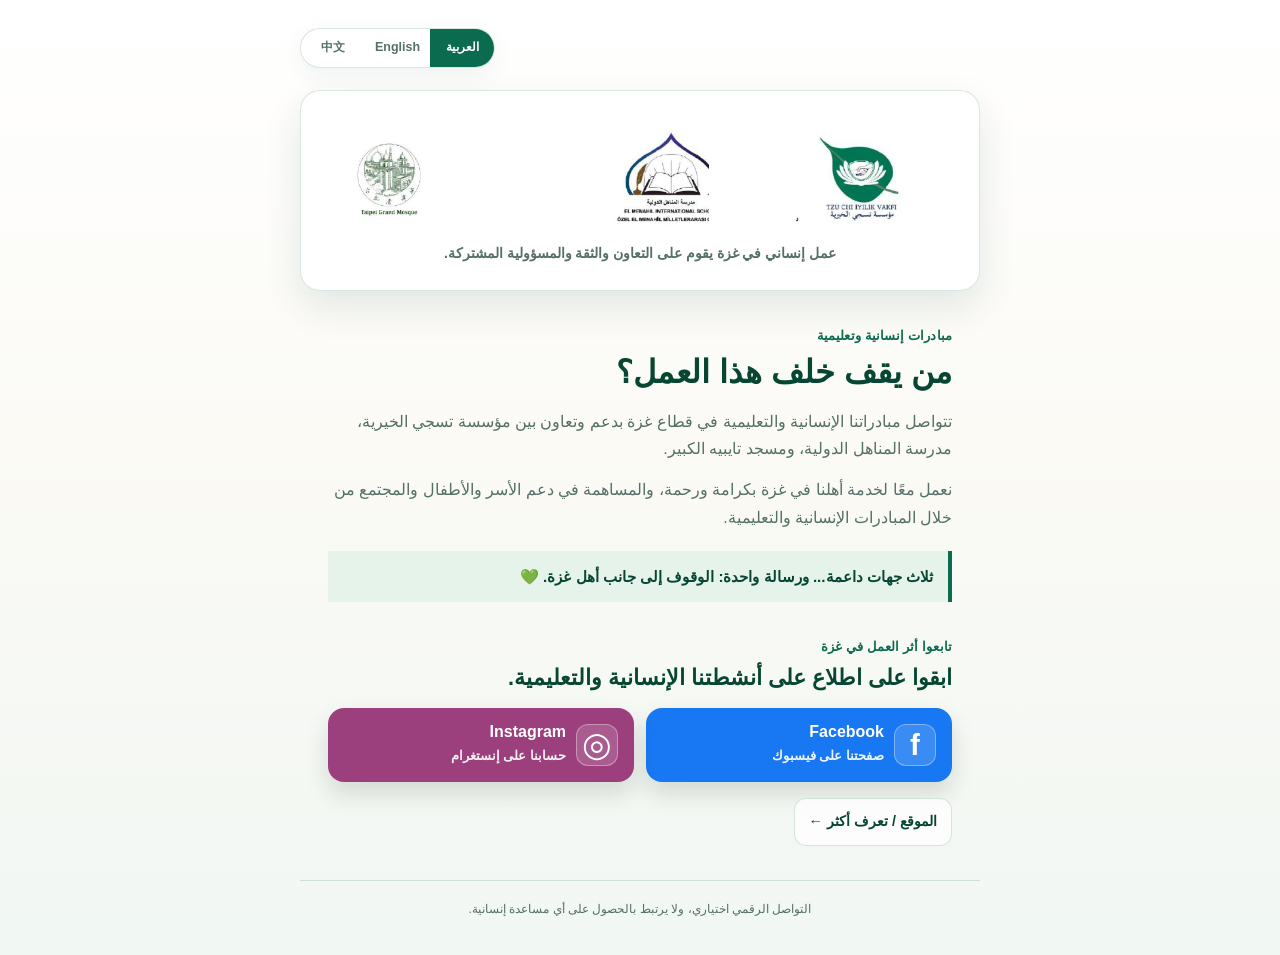
<file: links/index.html>
<!doctype html>
<html lang="ar" dir="rtl">
  <head>
    <meta charset="utf-8">
    <meta name="viewport" content="width=device-width, initial-scale=1">
    <meta name="theme-color" content="#0B6B4F">
    <meta name="description" content="مبادرات إنسانية وتعليمية في غزة بدعم من مؤسسة تسجي الخيرية، مدرسة المناهل الدولية، ومسجد تايبيه الكبير.">
    <meta property="og:title" content="Tzu Chi Gaza | Humanitarian & Educational Initiatives">
    <meta property="og:description" content="Humanitarian and educational initiatives in Gaza through a partnership of care and community support.">
    <meta property="og:url" content="https://salahsaeed19.github.io/tzu-chi-gaza-aid-portfolio/links/">
    <meta property="og:type" content="website">
    <link rel="canonical" href="https://salahsaeed19.github.io/tzu-chi-gaza-aid-portfolio/links/">
    <title>Tzu Chi Gaza | Humanitarian &amp; Educational Initiatives</title>
    <script>
      (function () {
        try {
          var savedLanguage = localStorage.getItem("tsuchi-language");
          var language = savedLanguage === "en" || savedLanguage === "zh" ? savedLanguage : "ar";
          document.documentElement.lang = language === "zh" ? "zh-Hant" : language;
          document.documentElement.dir = language === "ar" ? "rtl" : "ltr";
          document.documentElement.dataset.language = language;
        } catch (error) {
          document.documentElement.dataset.language = "ar";
        }
      }());
    </script>
    <link rel="stylesheet" href="style.css">
  </head>
  <body>
    <main class="links-page">
      <div class="page-shell">
        <header class="page-header">
          <div class="language-switcher" role="group" aria-label="اختيار اللغة" data-i18n-aria="language.aria">
            <button class="language-option is-active" type="button" data-lang="ar" aria-pressed="true">العربية</button>
            <button class="language-option" type="button" data-lang="en" aria-pressed="false">English</button>
            <button class="language-option" type="button" data-lang="zh" aria-pressed="false">中文</button>
          </div>

          <section class="partner-intro" aria-labelledby="partners-heading">
            <h1 id="partners-heading" class="sr-only" data-i18n="partners.heading">الجهات الداعمة</h1>
            <div class="partner-logos" aria-label="شعارات الجهات الداعمة" data-i18n-aria="partners.logosAria">
              <div class="partner-logo">
                <img src="../img/partners/tzu-chi-iyilik-vakfi.png" alt="شعار TZU CHI İYİLİK VAKFI" data-i18n-alt="partners.tzuAlt" width="180" height="158" decoding="async">
              </div>
              <div class="partner-logo">
                <img src="../img/partners/el-menahil-international-school.png" alt="شعار El Menahil International School" data-i18n-alt="partners.schoolAlt" width="210" height="158" decoding="async">
              </div>
              <div class="partner-logo">
                <img src="../img/partners/taipei-grand-mosque.png" alt="شعار Taipei Grand Mosque" data-i18n-alt="partners.mosqueAlt" width="245" height="158" decoding="async">
              </div>
            </div>
            <p class="partnership-note" data-i18n="partners.note">عمل إنساني في غزة يقوم على التعاون والثقة والمسؤولية المشتركة.</p>
          </section>
        </header>

        <section class="message-section" aria-labelledby="page-title">
          <p class="eyebrow" data-i18n="intro.eyebrow">مبادرات إنسانية وتعليمية</p>
          <h2 id="page-title" data-i18n="intro.title">من يقف خلف هذا العمل؟</h2>
          <p data-i18n="intro.first">تتواصل مبادراتنا الإنسانية والتعليمية في قطاع غزة بدعم وتعاون بين مؤسسة تسجي الخيرية، مدرسة المناهل الدولية، ومسجد تايبيه الكبير.</p>
          <p data-i18n="intro.second">نعمل معًا لخدمة أهلنا في غزة بكرامة ورحمة، والمساهمة في دعم الأسر والأطفال والمجتمع من خلال المبادرات الإنسانية والتعليمية.</p>
          <p class="closing-message" data-i18n="intro.closing">ثلاث جهات داعمة... ورسالة واحدة: الوقوف إلى جانب أهل غزة. 💚</p>
        </section>

        <section class="social-section" aria-labelledby="social-title">
          <div class="social-heading">
            <p class="eyebrow" data-i18n="social.eyebrow">تابعوا أثر العمل في غزة</p>
            <h2 id="social-title" data-i18n="social.title">ابقوا على اطلاع على أنشطتنا الإنسانية والتعليمية.</h2>
          </div>

          <div class="social-actions">
            <a class="social-link social-facebook" href="https://www.facebook.com/profile.php?id=61592321877057" target="_blank" rel="noopener noreferrer" aria-label="تابعونا على فيسبوك" data-i18n-aria="social.facebookAria">
              <span class="social-icon facebook-icon" aria-hidden="true">f</span>
              <span>
                <strong>Facebook</strong>
                <small data-i18n="social.facebook">صفحتنا على فيسبوك</small>
              </span>
              <span class="social-arrow" aria-hidden="true">↗</span>
            </a>
            <a class="social-link social-instagram" href="https://www.instagram.com/tzuchigaza" target="_blank" rel="noopener noreferrer" aria-label="تابعونا على إنستغرام" data-i18n-aria="social.instagramAria">
              <span class="social-icon instagram-icon" aria-hidden="true">◎</span>
              <span>
                <strong>Instagram</strong>
                <small data-i18n="social.instagram">حسابنا على إنستغرام</small>
              </span>
              <span class="social-arrow" aria-hidden="true">↗</span>
            </a>
          </div>

          <a class="portfolio-link" href="https://salahsaeed19.github.io/tzu-chi-gaza-aid-portfolio/" data-i18n="portfolio.link" aria-label="زيارة الموقع التعريفي للمشروع" data-i18n-aria="portfolio.aria">الموقع / تعرف أكثر <span aria-hidden="true">←</span></a>
        </section>

        <footer class="page-footer">
          <p data-i18n="footer.note">التواصل الرقمي اختياري، ولا يرتبط بالحصول على أي مساعدة إنسانية.</p>
        </footer>
      </div>
    </main>
    <script src="script.js" defer></script>
  </body>
</html>
</file>
<file: links/style.css>
:root {
  color-scheme: light;
  --green: #0b6b4f;
  --green-deep: #064633;
  --green-soft: #e5f3eb;
  --ink: #11261d;
  --muted: #557066;
  --cream: #fbfaf5;
  --white: #ffffff;
  --line: rgba(11, 107, 79, 0.16);
  --focus: #bb8616;
  --shadow: 0 16px 38px rgba(10, 67, 49, 0.11);
}

* { box-sizing: border-box; }

html,
body { width: 100%; min-width: 0; max-width: 100%; }

html { background: var(--cream); }

body {
  min-height: 100vh;
  margin: 0;
  overflow-x: clip;
  color: var(--ink);
  background:
    linear-gradient(180deg, #ffffff 0, var(--cream) 48%, #f1f7f3 100%);
  font-family: Tahoma, Arial, "Segoe UI", sans-serif;
  line-height: 1.7;
}

button,
a { -webkit-tap-highlight-color: transparent; }

button { font: inherit; }

a { color: inherit; }

.links-page,
.page-shell,
.page-header,
.partner-intro,
.message-section,
.social-section,
.social-heading,
.social-actions,
.social-link {
  min-width: 0;
}

.links-page {
  width: 100%;
  padding: 16px;
}

.page-shell {
  width: 100%;
  max-width: 680px;
  margin-inline: auto;
}

.page-header { display: grid; gap: 22px; }

.language-switcher {
  display: inline-flex;
  justify-self: end;
  overflow: hidden;
  border: 1px solid var(--line);
  border-radius: 999px;
  background: rgba(255, 255, 255, 0.86);
  box-shadow: 0 8px 22px rgba(10, 67, 49, 0.06);
}

.language-option {
  min-width: 64px;
  min-height: 38px;
  padding: 6px 10px;
  border: 0;
  color: var(--muted);
  background: transparent;
  cursor: pointer;
  font-size: 0.78rem;
  font-weight: 800;
  transition: color 160ms ease, background 160ms ease;
}

.language-option:hover,
.language-option.is-active {
  color: var(--white);
  background: var(--green);
}

.partner-intro {
  padding: 26px 18px 22px;
  border: 1px solid var(--line);
  border-radius: 20px;
  background: rgba(255, 255, 255, 0.9);
  box-shadow: var(--shadow);
}

.partner-logos {
  display: grid;
  grid-template-columns: repeat(3, minmax(0, 1fr));
  align-items: center;
  gap: 12px;
}

.partner-logo {
  display: grid;
  min-width: 0;
  min-height: 92px;
  place-items: center;
}

.partner-logo img {
  display: block;
  width: 100%;
  max-width: 146px;
  height: 88px;
  object-fit: contain;
}

.partnership-note {
  max-width: 46rem;
  margin: 18px auto 0;
  color: var(--muted);
  font-size: 0.86rem;
  font-weight: 700;
  line-height: 1.65;
  text-align: center;
}

.message-section,
.social-section { padding: 34px 8px 0; }

.eyebrow {
  margin: 0 0 6px;
  color: var(--green);
  font-size: 0.8rem;
  font-weight: 900;
  letter-spacing: 0.01em;
}

h2 {
  margin: 0;
  color: var(--green-deep);
  font-size: clamp(1.45rem, 6vw, 2rem);
  line-height: 1.3;
  overflow-wrap: anywhere;
}

.message-section p:not(.eyebrow):not(.closing-message) {
  margin: 14px 0 0;
  color: var(--muted);
  font-size: 1rem;
}

.closing-message {
  margin: 20px 0 0;
  padding: 13px 15px;
  border-inline-start: 4px solid var(--green);
  color: var(--green-deep);
  background: var(--green-soft);
  font-size: 0.95rem;
  font-weight: 900;
  line-height: 1.65;
}

.social-heading { margin-bottom: 16px; }

.social-heading h2 {
  max-width: 32rem;
  font-size: clamp(1.1rem, 4.5vw, 1.35rem);
}

.social-actions { display: grid; gap: 12px; }

.social-link {
  width: 100%;
  display: grid;
  grid-template-columns: 44px minmax(0, 1fr) auto;
  align-items: center;
  gap: 12px;
  min-height: 74px;
  padding: 12px 16px;
  border-radius: 16px;
  color: var(--white);
  text-decoration: none;
  box-shadow: 0 12px 25px rgba(17, 38, 29, 0.14);
  transition: transform 160ms ease, box-shadow 160ms ease;
}

.social-facebook { background: #1877f2; }
.social-instagram { background: #9c3f7d; }

.social-link:hover { transform: translateY(-2px); box-shadow: 0 16px 30px rgba(17, 38, 29, 0.2); }

.social-icon {
  display: grid;
  width: 42px;
  height: 42px;
  place-items: center;
  border: 1px solid rgba(255, 255, 255, 0.36);
  border-radius: 12px;
  background: rgba(255, 255, 255, 0.15);
  font-family: Arial, sans-serif;
  font-size: 1.85rem;
  font-weight: 900;
  line-height: 1;
}

.instagram-icon { font-size: 2.15rem; font-weight: 400; }

.social-link strong,
.social-link small { display: block; }

.social-link > span:nth-child(2) { min-width: 0; }
.social-link strong { font-size: 1rem; line-height: 1.2; }
.social-link small { margin-top: 3px; font-size: 0.82rem; font-weight: 700; opacity: 0.92; overflow-wrap: anywhere; }
.social-arrow { font-size: 1.3rem; font-weight: 900; }

.portfolio-link {
  display: inline-flex;
  align-items: center;
  gap: 9px;
  min-height: 48px;
  margin-top: 16px;
  padding: 10px 14px;
  border: 1px solid var(--line);
  border-radius: 12px;
  color: var(--green-deep);
  background: rgba(255, 255, 255, 0.7);
  font-size: 0.9rem;
  font-weight: 900;
  text-decoration: none;
  transition: border-color 160ms ease, background 160ms ease;
}

.portfolio-link:hover { border-color: var(--green); background: var(--green-soft); }
html[dir="ltr"] .portfolio-link span { transform: rotate(180deg); }

.page-footer {
  margin-top: 34px;
  padding: 18px 4px 8px;
  border-top: 1px solid var(--line);
  color: var(--muted);
  font-size: 0.76rem;
  text-align: center;
}

.page-footer p { margin: 0; }

.sr-only {
  position: absolute;
  width: 1px;
  height: 1px;
  padding: 0;
  margin: -1px;
  overflow: hidden;
  clip: rect(0, 0, 0, 0);
  white-space: nowrap;
  border: 0;
}

:focus-visible {
  outline: 3px solid var(--focus);
  outline-offset: 3px;
}

html[dir="ltr"] .language-switcher { justify-self: start; }
html[dir="ltr"] .message-section,
html[dir="ltr"] .social-section { text-align: start; }
html[dir="ltr"] .closing-message { border-inline-start-width: 4px; }

@media (min-width: 700px) {
  .links-page { padding: 28px; }
  .partner-intro { padding: 30px 28px 24px; }
  .partner-logos { gap: 24px; }
  .partner-logo img { height: 104px; }
  .message-section,
  .social-section { padding-inline: 28px; }
  .social-actions { grid-template-columns: repeat(2, minmax(0, 1fr)); }
  .social-link { grid-template-columns: 40px minmax(0, 1fr); }
  .social-link .social-arrow { display: none; }
}

@media (max-width: 359px) {
  .links-page { padding: 12px; }
  .partner-intro { padding-inline: 10px; }
  .partner-logos { gap: 5px; }
  .partner-logo img { height: 74px; }
  .message-section,
  .social-section { padding-inline: 2px; }
}

@media (prefers-reduced-motion: reduce) {
  *, *::before, *::after { scroll-behavior: auto !important; transition-duration: 0.01ms !important; }
}
</file>
